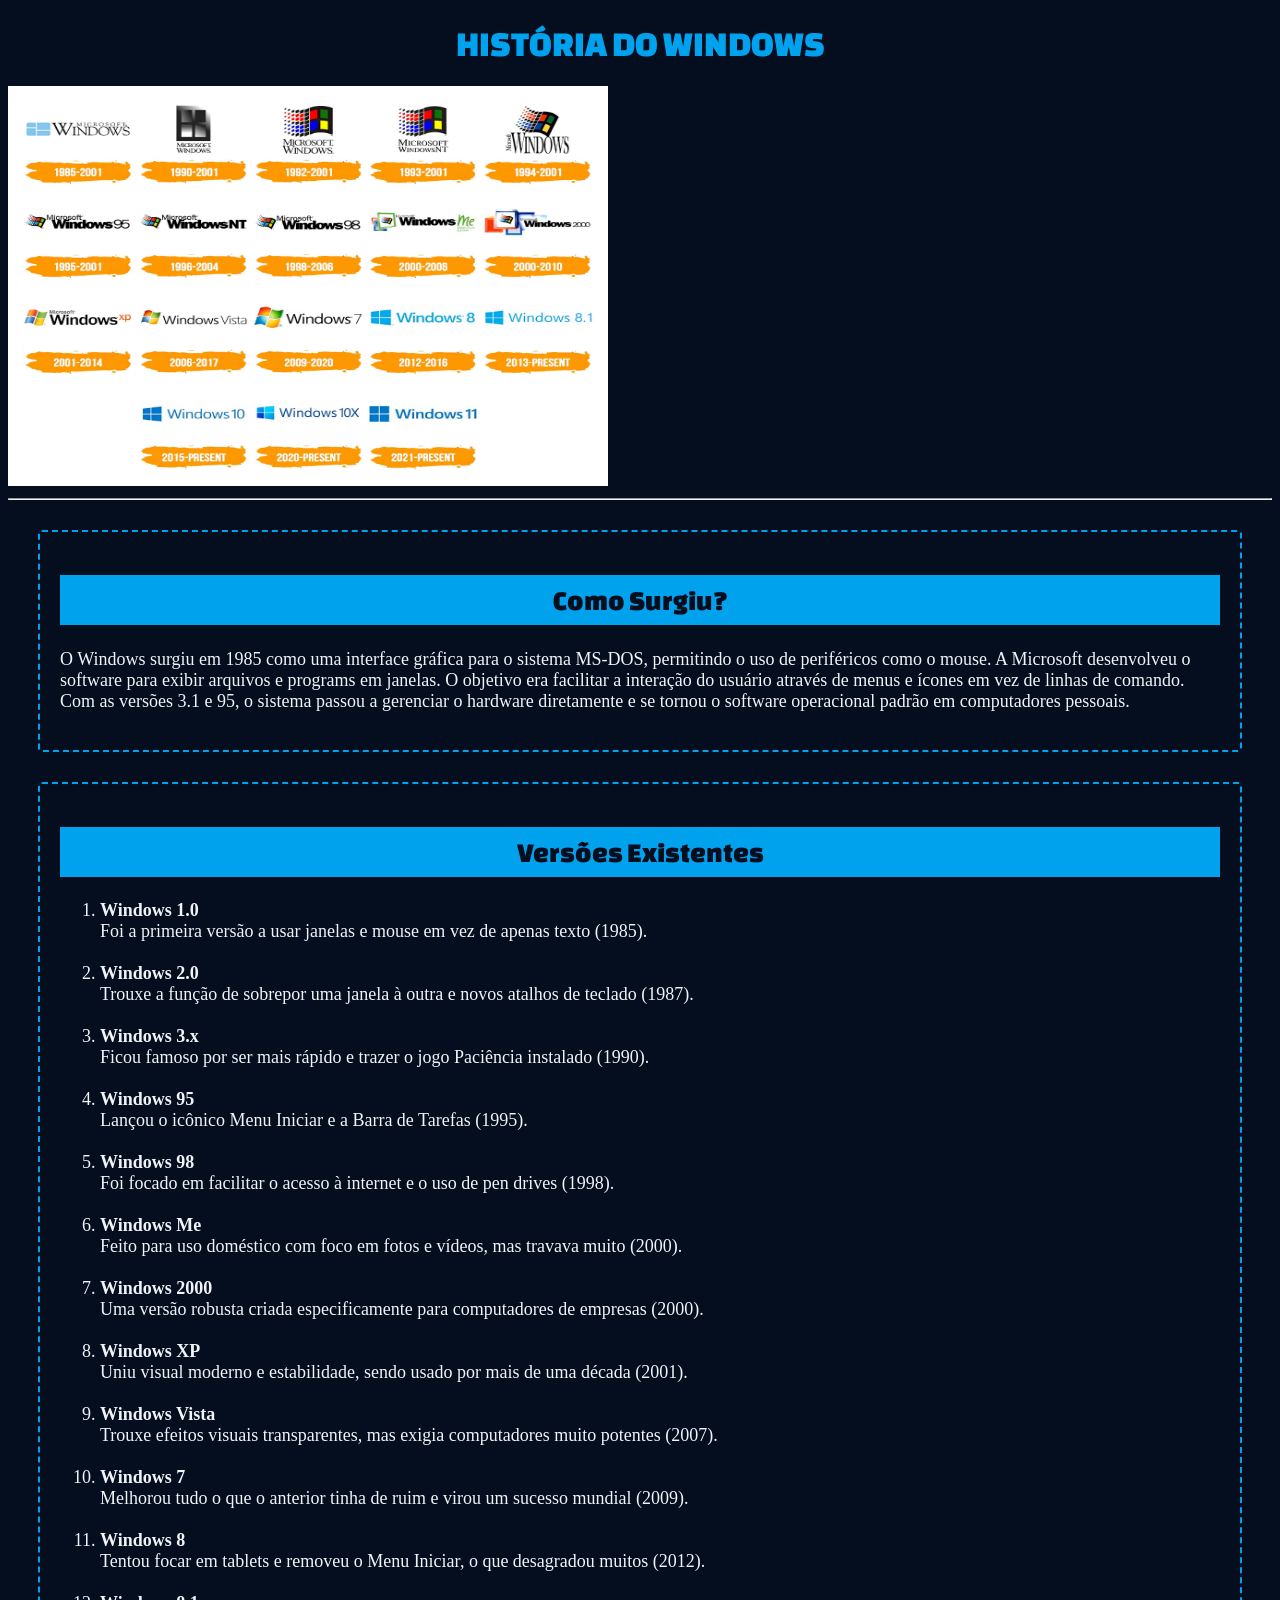
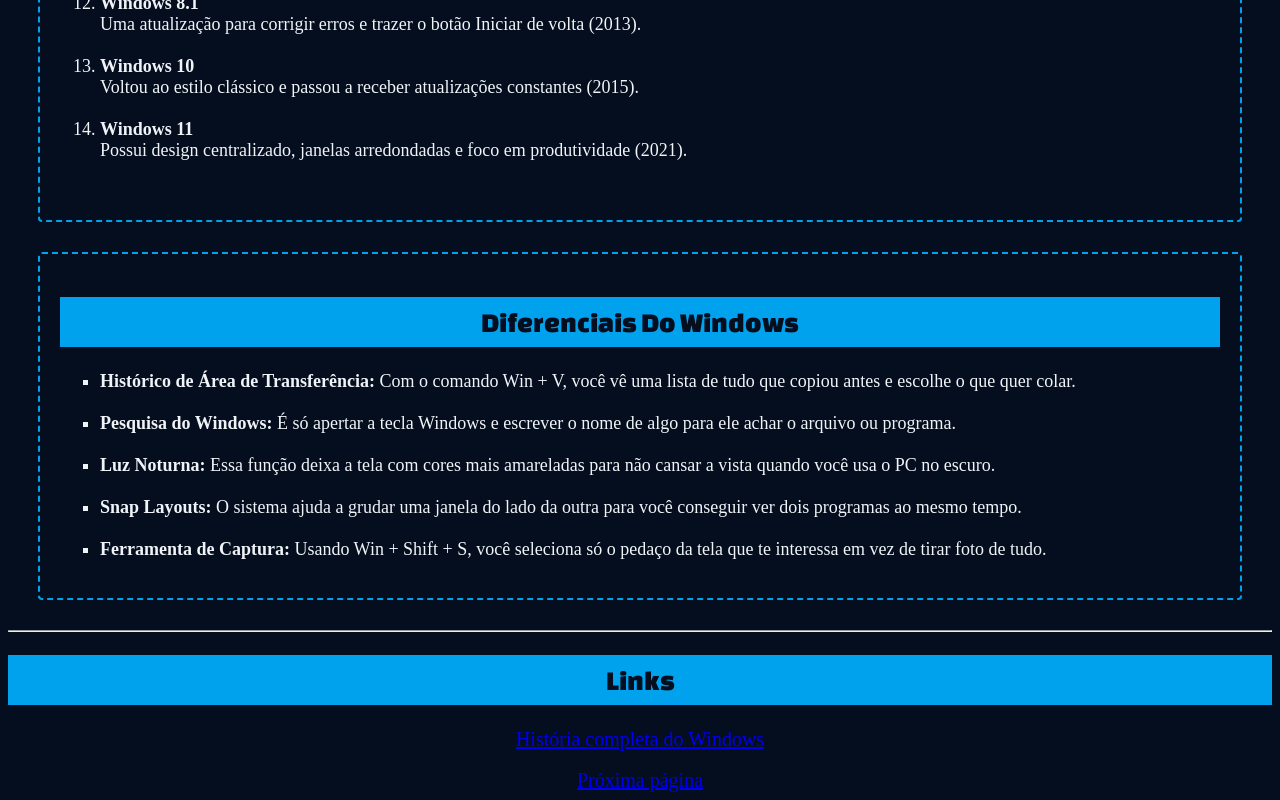
<file: Atividade-2/index.html>
<!DOCTYPE html>
<html lang="pt-br">
<head>
    <meta charset="UTF-8">
    <meta name="viewport" content="width=device-width, initial-scale=1.0">
    <link rel="stylesheet" href="style.css">
    <link rel="preconnect" href="https://fonts.googleapis.com">
    <link rel="preconnect" href="https://fonts.gstatic.com" crossorigin>
    <link href="https://fonts.googleapis.com/css2?family=Changa+One:ital@0;1&family=Poppins:ital,wght@0,100;0,200;0,300;0,400;0,500;0,600;0,700;0,800;0,900;1,100;1,200;1,300;1,400;1,500;1,600;1,700;1,800;1,900&display=swap" rel="stylesheet">
    <title>História do Windows</title>
    <link rel="shortcut icon" href="icon-w10.png" type="image/png">
</head>
<body>

    <header>
        <h1>História do Windows</h1>
        <img src="logoswindows.jpg" alt="Série de Logos do Windows" width="600" height="400">
    </header>
    <hr>

    <main>
        <section>
            <h2 class="subtitulos">Como surgiu?</h2>
            <p>O Windows surgiu em 1985 como uma interface gráfica para o sistema MS-DOS, permitindo o uso de periféricos como o mouse. A Microsoft desenvolveu o software para exibir arquivos e programs em janelas. O objetivo era facilitar a interação do usuário através de menus e ícones em vez de linhas de comando. Com as versões 3.1 e 95, o sistema passou a gerenciar o hardware diretamente e se tornou o software operacional padrão em computadores pessoais.</p>
        </section>
        
        <section>
            <h2 class="subtitulos">Versões existentes</h2>
            <ol>
                <!-- Lista -->
                <li>
                    <strong>Windows 1.0</strong><br>
                    Foi a primeira versão a usar janelas e mouse em vez de apenas texto (1985).
                </li>
                <br>
                <li>
                    <strong>Windows 2.0</strong><br>
                    Trouxe a função de sobrepor uma janela à outra e novos atalhos de teclado (1987).
                </li>
                <br>
                <li>
                    <strong>Windows 3.x</strong><br>
                    Ficou famoso por ser mais rápido e trazer o jogo Paciência instalado (1990).
                </li>
                <br>
                <li>
                    <strong>Windows 95</strong><br>
                    Lançou o icônico Menu Iniciar e a Barra de Tarefas (1995).
                </li>
                <br>
                <li>
                    <strong>Windows 98</strong><br>
                    Foi focado em facilitar o acesso à internet e o uso de pen drives (1998).
                </li>
                <br>
                <li>
                    <strong>Windows Me</strong><br>
                    Feito para uso doméstico com foco em fotos e vídeos, mas travava muito (2000).
                </li>
                <br>
                <li>
                    <strong>Windows 2000</strong><br>
                    Uma versão robusta criada especificamente para computadores de empresas (2000).
                </li>
                <br>
                <li>
                    <strong>Windows XP</strong><br>
                    Uniu visual moderno e estabilidade, sendo usado por mais de uma década (2001).
                </li>
                <br>
                <li>
                    <strong>Windows Vista</strong><br>
                    Trouxe efeitos visuais transparentes, mas exigia computadores muito potentes (2007).
                </li>
                <br>
                <li>
                    <strong>Windows 7</strong><br>
                    Melhorou tudo o que o anterior tinha de ruim e virou um sucesso mundial (2009).
                </li>
                <br>
                <li>
                    <strong>Windows 8</strong><br>
                    Tentou focar em tablets e removeu o Menu Iniciar, o que desagradou muitos (2012).
                </li>
                <br>
                <li>
                    <strong>Windows 8.1</strong><br>
                    Uma atualização para corrigir erros e trazer o botão Iniciar de volta (2013).
                </li>
                <br>
                <li>
                    <strong>Windows 10</strong><br>
                    Voltou ao estilo clássico e passou a receber atualizações constantes (2015).
                </li>
                <br>
                <li>
                    <strong>Windows 11</strong><br>
                    Possui design centralizado, janelas arredondadas e foco em produtividade (2021).
                </li>
                <br>
            </ol>
        </section>

        <section>
            <h2 class="subtitulos">Diferenciais do Windows</h2>
            <ul>
                <li><strong>Histórico de Área de Transferência: </strong>Com o comando Win + V, você vê uma lista de tudo que copiou antes e escolhe o que quer colar.</li>
                <br>
                <li><strong>Pesquisa do Windows: </strong>É só apertar a tecla Windows e escrever o nome de algo para ele achar o arquivo ou programa.</li>
                <br>
                <li><strong>Luz Noturna: </strong>Essa função deixa a tela com cores mais amareladas para não cansar a vista quando você usa o PC no escuro.</li>
                <br>
                <li><strong>Snap Layouts: </strong>O sistema ajuda a grudar uma janela do lado da outra para você conseguir ver dois programas ao mesmo tempo.</li>
                <br>
                <li><strong>Ferramenta de Captura: </strong> Usando Win + Shift + S, você seleciona só o pedaço da tela que te interessa em vez de tirar foto de tudo.</li>
            </ul>
        </section>
    </main>
    
    <hr>

    <footer>
        <h2 class="subtitulos">Links</h2>
        <a href="https://www.officetimeline.com/blog/microsoft-windows-timeline" target="_blank" style="font-size: 20px;">História completa do Windows</a>    
        <br>
        <br>
        <a href="index.html" id="links">Próxima página</a>
    </footer>
</body>
</html>
</file>
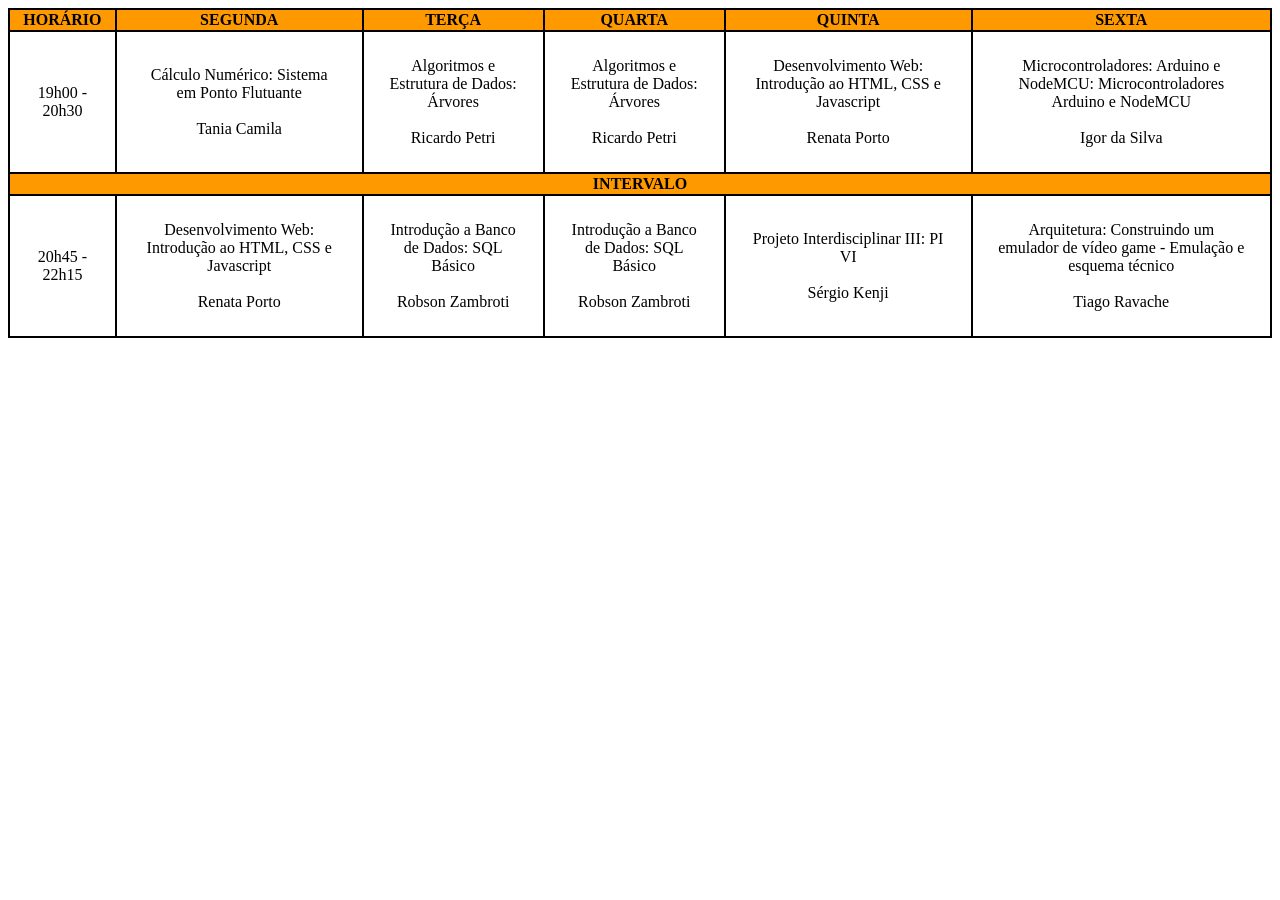
<file: Atividade-4/index.html>
<!DOCTYPE html>
<html lang="pt-br">
<head>
    <meta charset="UTF-8">
    <meta name="viewport" content="width=device-width, initial-scale=1.0">
    <link rel="stylesheet" href="style.css">
    <title>Tabela</title>
</head>
<body>
    <table>
        <thead>
            <tr>
                <th>HORÁRIO</th>
                <th>SEGUNDA</th>
                <th>TERÇA</th>
                <th>QUARTA</th>
                <th>QUINTA</th>
                <th>SEXTA</th> 
            </tr>
        </thead>

        <tbody>
            <tr>
                <td>19h00 - 20h30</td>
                <td>Cálculo Numérico: Sistema em Ponto Flutuante <br><br> Tania Camila</td>
                <td>Algoritmos e Estrutura de Dados: Árvores <br><br> Ricardo Petri</td>
                <td>Algoritmos e Estrutura de Dados: Árvores <br><br> Ricardo Petri</td>
                <td>Desenvolvimento Web: Introdução ao HTML, CSS e Javascript <br><br> Renata Porto</td>
                <td>Microcontroladores: Arduino e NodeMCU: Microcontroladores Arduino e NodeMCU <br><br> Igor da Silva</td>
            </tr>
            
            

            <tr>
                <th colspan="6">INTERVALO</th>
            </tr>

            <tr>
                <td>20h45 - 22h15</td>
                <td>Desenvolvimento Web: Introdução ao HTML, CSS e Javascript <br><br> Renata Porto</td>
                <td>Introdução a Banco de Dados: SQL Básico <br><br> Robson Zambroti</td>
                <td>Introdução a Banco de Dados: SQL Básico <br><br> Robson Zambroti</td>
                <td>Projeto Interdisciplinar III: PI VI <br><br> Sérgio Kenji</td>
                <td>Arquitetura: Construindo um emulador de vídeo game - Emulação e esquema técnico <br><br> Tiago Ravache</td>      
            </tr>
        </tbody>

    </table>
</body>
</html>
</file>
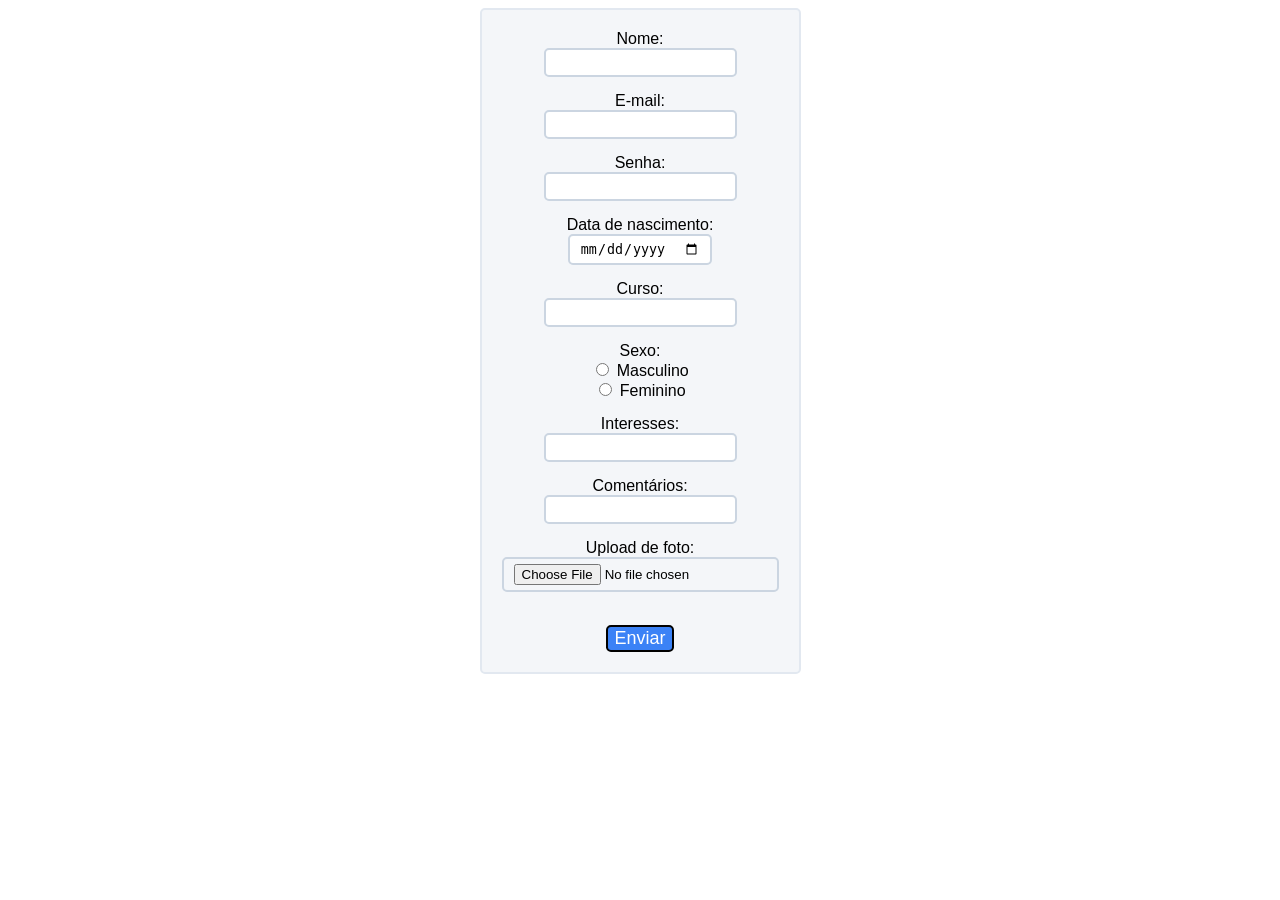
<file: Atividade-5/index.html>
<!DOCTYPE html>
<html lang="pt-br">
<head>
    <meta charset="UTF-8">
    <meta name="viewport" content="width=device-width, initial-scale=1.0">
    <title>Document</title>
</head>
<style>
    form {
        font-family: Arial, Helvetica, sans-serif;
        text-align: center;
        border: 2px solid #E2E8F0;
        border-radius: 5px;
        padding: 20px;
        width: fit-content;
        margin: 0 auto;
        background-color: #F4F6F9;
    }
    input:focus{
        border: 2px solid #3B82F6;
        background-color: aliceblue;
        outline: none;
    }

    input {
        border-radius: 5px;
        border: 2px solid #CBD5E1;
        padding: 5px 10px;
        margin-bottom: 15px;
        
    }

    input[type="radio"] {
        margin-bottom: 0px;
        padding: 0px;
        width: auto;
    }

    label[for="interesses"] {
        display: inline-block;
        margin-top: 15px;
        box-sizing: border-box;
    }

    .botao-enviar:hover {
        background-color: #1D4ED8;
    }

    .botao-enviar {
        border-radius: 5px;
        font-size: 18px;
        background-color: #3B82F6;
        color: white;
        border: 2px solid black;
    }
   @media (max-width: 480px) {
        form {
            width: 90%;
            padding: 15px;
        }
   } 
</style>
<body>
    <form>
        <label for="name">Nome: </label> <br>
        <input type="text" id="name" name="userName"> <br> 

        <label for="email">E-mail: </label> <br>
        <input type="email" id="email" name="userEmail"> <br> 

        <label for="password">Senha: </label> <br>
        <input type="password" id="password" name="userPassword"> <br>

        <label for="dataNasc">Data de nascimento: </label> <br>
        <input type="date" id="dataNasc" name="userDataNasc"> <br>

        <label for="curso">Curso: </label> <br>
        <input type="text" id="curso" name="userCurso"> <br>

        <label for="sexo">Sexo: </label> <br>
        <input type="radio" id="masculino" name="userSexo" value="Masculino">
        <label for="masculino">Masculino</label > <br>

        <input type="radio" id="feminino" name="userSexo" value="Feminino">
        <label for="feminino">Feminino</label> <br>

        <label for="interesses">Interesses: </label> <br>
        <input type="text" id="interesses" name="userInteresses" > <br>

        <label for="comentarios">Comentários: </label> <br>
        <input type="text" id="comentarios" name="userComentarios"> <br>

        <label for="upload">Upload de foto: </label> <br>
        <input type="file" id="imagem" name="userImagem"> <br> <br>

        <button type="submit" class="botao-enviar">Enviar</button>
    </form>
    
</body>
</html>
</file>
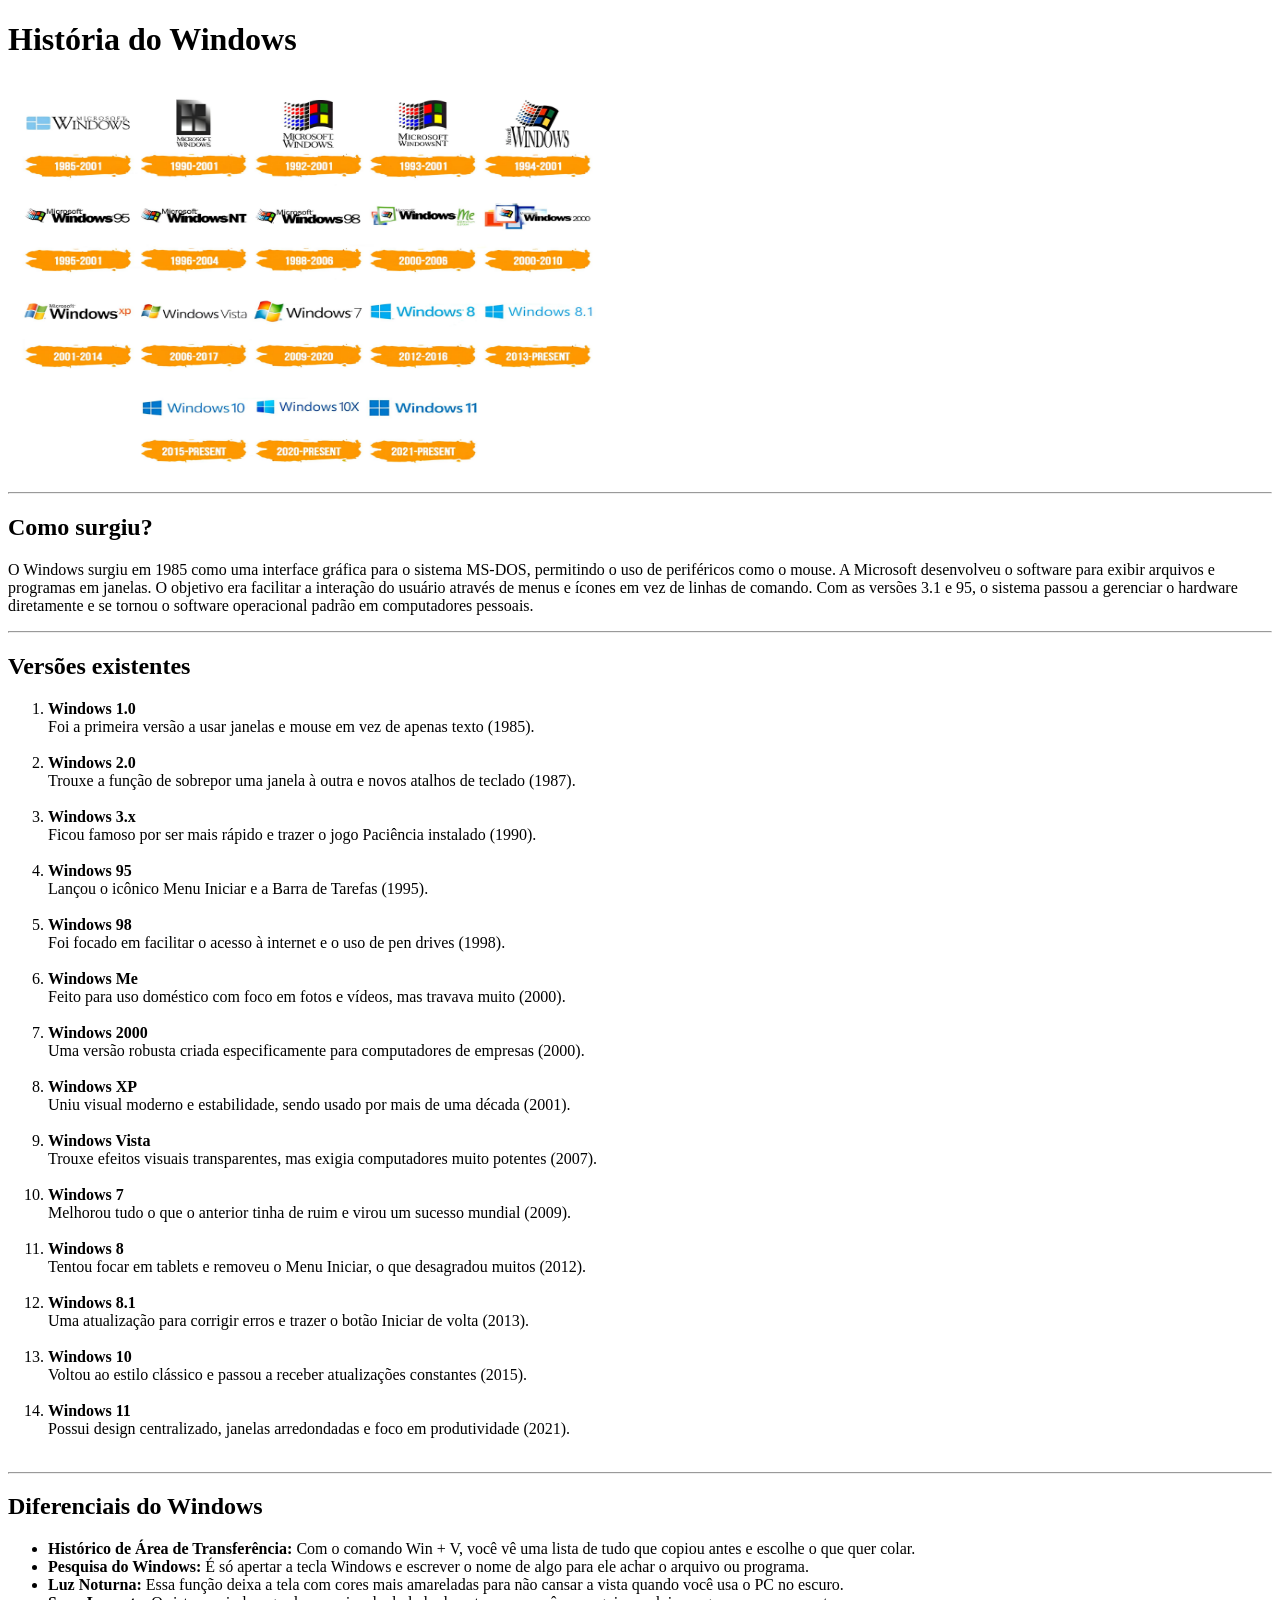
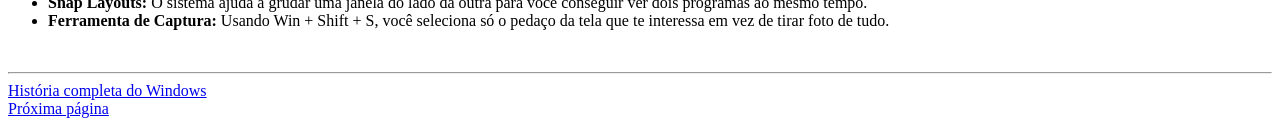
<file: Atividade-1/pagina.html>
<!DOCTYPE html>
<html lang="pt-br">
<head>
    <meta charset="UTF-8">
    <meta name="viewport" content="width=device-width, initial-scale=1.0">
    <title>História do Windows</title>
    <link rel="shortcut icon" href="icon-w10.png" type="image/png">
</head>
<body>

    <h1>História do Windows</h1>
    <img src="logoswindows.jpg" alt="Série de Logos do Windows" width="600" height="400">
    <hr>

    <h2>Como surgiu?</h2>
    <p>O Windows surgiu em 1985 como uma interface gráfica para o sistema MS-DOS, permitindo o uso de periféricos como o mouse. A Microsoft desenvolveu o software para exibir arquivos e programas em janelas. O objetivo era facilitar a interação do usuário através de menus e ícones em vez de linhas de comando. Com as versões 3.1 e 95, o sistema passou a gerenciar o hardware diretamente e se tornou o software operacional padrão em computadores pessoais.</p>
    <hr>

    <h2>Versões existentes</h2>
    <!-- Lista Ordenada -->
    <ol>
        <li>
            <strong>Windows 1.0</strong><br>
            Foi a primeira versão a usar janelas e mouse em vez de apenas texto (1985).</li>
            <br>
        <li><strong>Windows 2.0</strong><br>
            Trouxe a função de sobrepor uma janela à outra e novos atalhos de teclado (1987).</li>
            <br>
        <li><strong>Windows 3.x</strong><br>
            Ficou famoso por ser mais rápido e trazer o jogo Paciência instalado (1990).</li>
            <br>
        <li><strong>Windows 95</strong><br>
            Lançou o icônico Menu Iniciar e a Barra de Tarefas (1995).</li>
            <br>
        <li><strong>Windows 98</strong><br>
            Foi focado em facilitar o acesso à internet e o uso de pen drives (1998).</li>
            <br>
        <li><strong>Windows Me</strong><br>
            Feito para uso doméstico com foco em fotos e vídeos, mas travava muito (2000).</li>
            <br>
        <li><strong>Windows 2000</strong><br>
            Uma versão robusta criada especificamente para computadores de empresas (2000).</li>
            <br>
        <li><strong>Windows XP</strong><br>
            Uniu visual moderno e estabilidade, sendo usado por mais de uma década (2001).</li>
            <br>
        <li><strong>Windows Vista</strong><br>
            Trouxe efeitos visuais transparentes, mas exigia computadores muito potentes (2007).</li>
            <br>
        <li><strong>Windows 7</strong><br>
            Melhorou tudo o que o anterior tinha de ruim e virou um sucesso mundial (2009).</li>
            <br>
        <li><strong>Windows 8</strong><br>
            Tentou focar em tablets e removeu o Menu Iniciar, o que desagradou muitos (2012).</li>
            <br>
        <li><strong>Windows 8.1</strong><br>
            Uma atualização para corrigir erros e trazer o botão Iniciar de volta (2013).</li>
            <br>
        <li><strong>Windows 10</strong><br>
            Voltou ao estilo clássico e passou a receber atualizações constantes (2015).</li>
            <br>
        <li><strong>Windows 11</strong><br>
            Possui design centralizado, janelas arredondadas e foco em produtividade (2021).</li>
            <br>
    </ol>
    <hr>

    <h2>Diferenciais do Windows</h2>
    <!-- Lista não ordenada -->
    <ul>
        <li><strong>Histórico de Área de Transferência: </strong>Com o comando Win + V, você vê uma lista de tudo que copiou antes e escolhe o que quer colar.</li>
        <li><strong>Pesquisa do Windows: </strong>É só apertar a tecla Windows e escrever o nome de algo para ele achar o arquivo ou programa.</li>
        <li><strong>Luz Noturna: </strong>Essa função deixa a tela com cores mais amareladas para não cansar a vista quando você usa o PC no escuro.</li>
        <li><strong>Snap Layouts: </strong>O sistema ajuda a grudar uma janela do lado da outra para você conseguir ver dois programas ao mesmo tempo.</li>
        <li><strong>Ferramenta de Captura: </strong> Usando Win + Shift + S, você seleciona só o pedaço da tela que te interessa em vez de tirar foto de tudo.</li>
    </ul>
    <br>
    <hr>

    <a href="https://www.officetimeline.com/blog/microsoft-windows-timeline" target="_blank">História completa do Windows</a>
    <br>
    <a href="index.html">Próxima página</a>
    
</body>
</html>
</file>
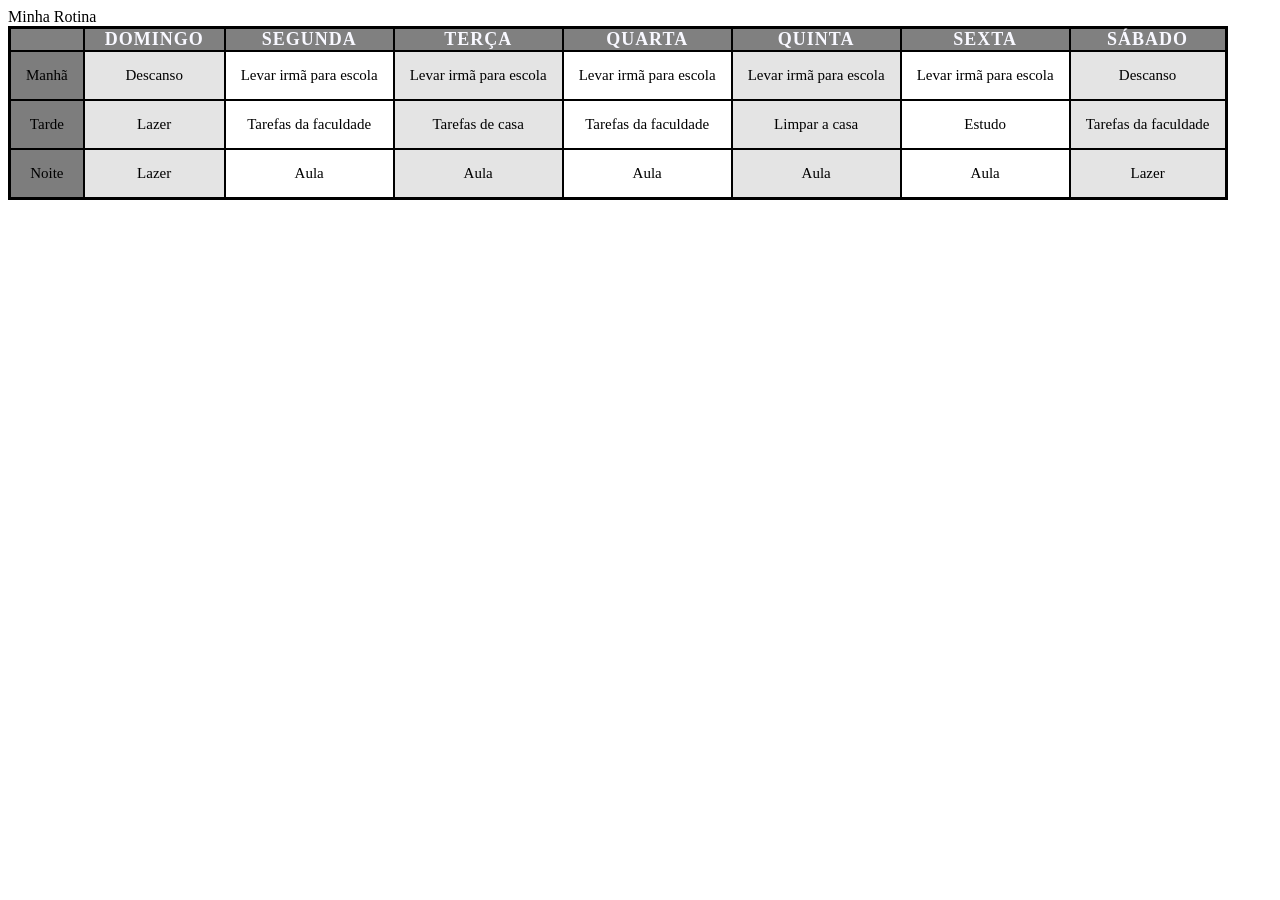
<file: Atividade-4/index2.html>
<!DOCTYPE html>
<html lang="pt-br">
<head>
    <meta charset="UTF-8">
    <meta name="viewport" content="width=device-width, initial-scale=1.0">
        <link rel="stylesheet" href="style2.css">

    <title>Rotina</title>
    <caption>Minha Rotina</caption>
</head>
<body>
    <table>
        <thead>
            <tr>
                <th></th>
                <th>DOMINGO</th>
                <th>SEGUNDA</th>
                <th>TERÇA</th>
                <th>QUARTA</th>
                <th>QUINTA</th>
                <th>SEXTA</th>
                <th>SÁBADO</th>
            </tr>
        </thead>

        <tbody>
            <tr>
                <td style="background-color: rgb(125, 125, 125);">Manhã</td>
                <td>Descanso</td>
                <td>Levar irmã para escola</td>
                <td>Levar irmã para escola</td>
                <td>Levar irmã para escola</td>
                <td>Levar irmã para escola</td>
                <td>Levar irmã para escola</td>
                <td>Descanso</td>
            </tr>

            <tr>
                <td style="background-color: rgb(125, 125, 125);">Tarde</td>
                <td>Lazer</td>
                <td>Tarefas da faculdade</td>
                <td>Tarefas de casa</td>
                <td>Tarefas da faculdade</td>
                <td>Limpar a casa</td>
                <td>Estudo</td>
                <td>Tarefas da faculdade</td>
            
            </tr>

            <tr>
                <td style="background-color: rgb(125, 125, 125);">Noite</td>
                <td>Lazer</td>
                <td>Aula</td>
                <td>Aula</td>
                <td>Aula</td>
                <td>Aula</td>
                <td>Aula</td>
                <td>Lazer</td>
            </tr>

        </tbody>
    </table>
    
</body>
</html>
</file>
<file: Atividade-2/style.css>
body {
    background-color: #050e1e;
}

h1{
    color:#00a2ed;
    text-align: center;
    font-family: "Changa One", sans-serif;
    font-weight: 250;
    font-style: normal;
    font-size: 36px;
    text-transform: uppercase;
}

.subtitulos {
    color: #050e1e;
    text-align: center;
    font-family: "Changa One", sans-serif;
    font-weight: 200;
    font-style: normal;
    font-size: 28px;
    text-transform: capitalize;
    background-color: #00a2ed;
    padding: 10px;
}

p, ol, ul {
    color: #f0f4f8;
    font-size: 18px;
}

ul li {
    list-style-type: square;
}

section {
    border: 2px dashed #00a2ed;
    border-radius: 4px;
    padding: 20px;
    margin: 30px;
}

footer{
    text-align: center;
}

#links {
    font-size: 20px;
}
</file>
<file: Atividade-4/style.css>
table {
    border: 2px solid black;
    border-collapse: collapse;
    table-layout: fixed;
}

th {
    background-color: #fe9900;
}

td {
    padding: 25px;
    text-align: center

}

td, th {
    border: 2px solid black;
}
</file>
<file: Atividade-4/style2.css>
table {
    border: 3px solid black;
    border-collapse: collapse;
    table-layout: fixed;
}

td, th {
    border: 2px solid black;
}

td {
    padding: 15px;
    font-size: 15px;
    text-align: center;
    

}

th {
    background-color: gray;
    color: ghostwhite;
    font-size: 18px;
    padding: 0px 20px;
    letter-spacing: 1px;
}

td:nth-child(even) {
        background-color: rgb(228, 228, 228);
    }
</file>
